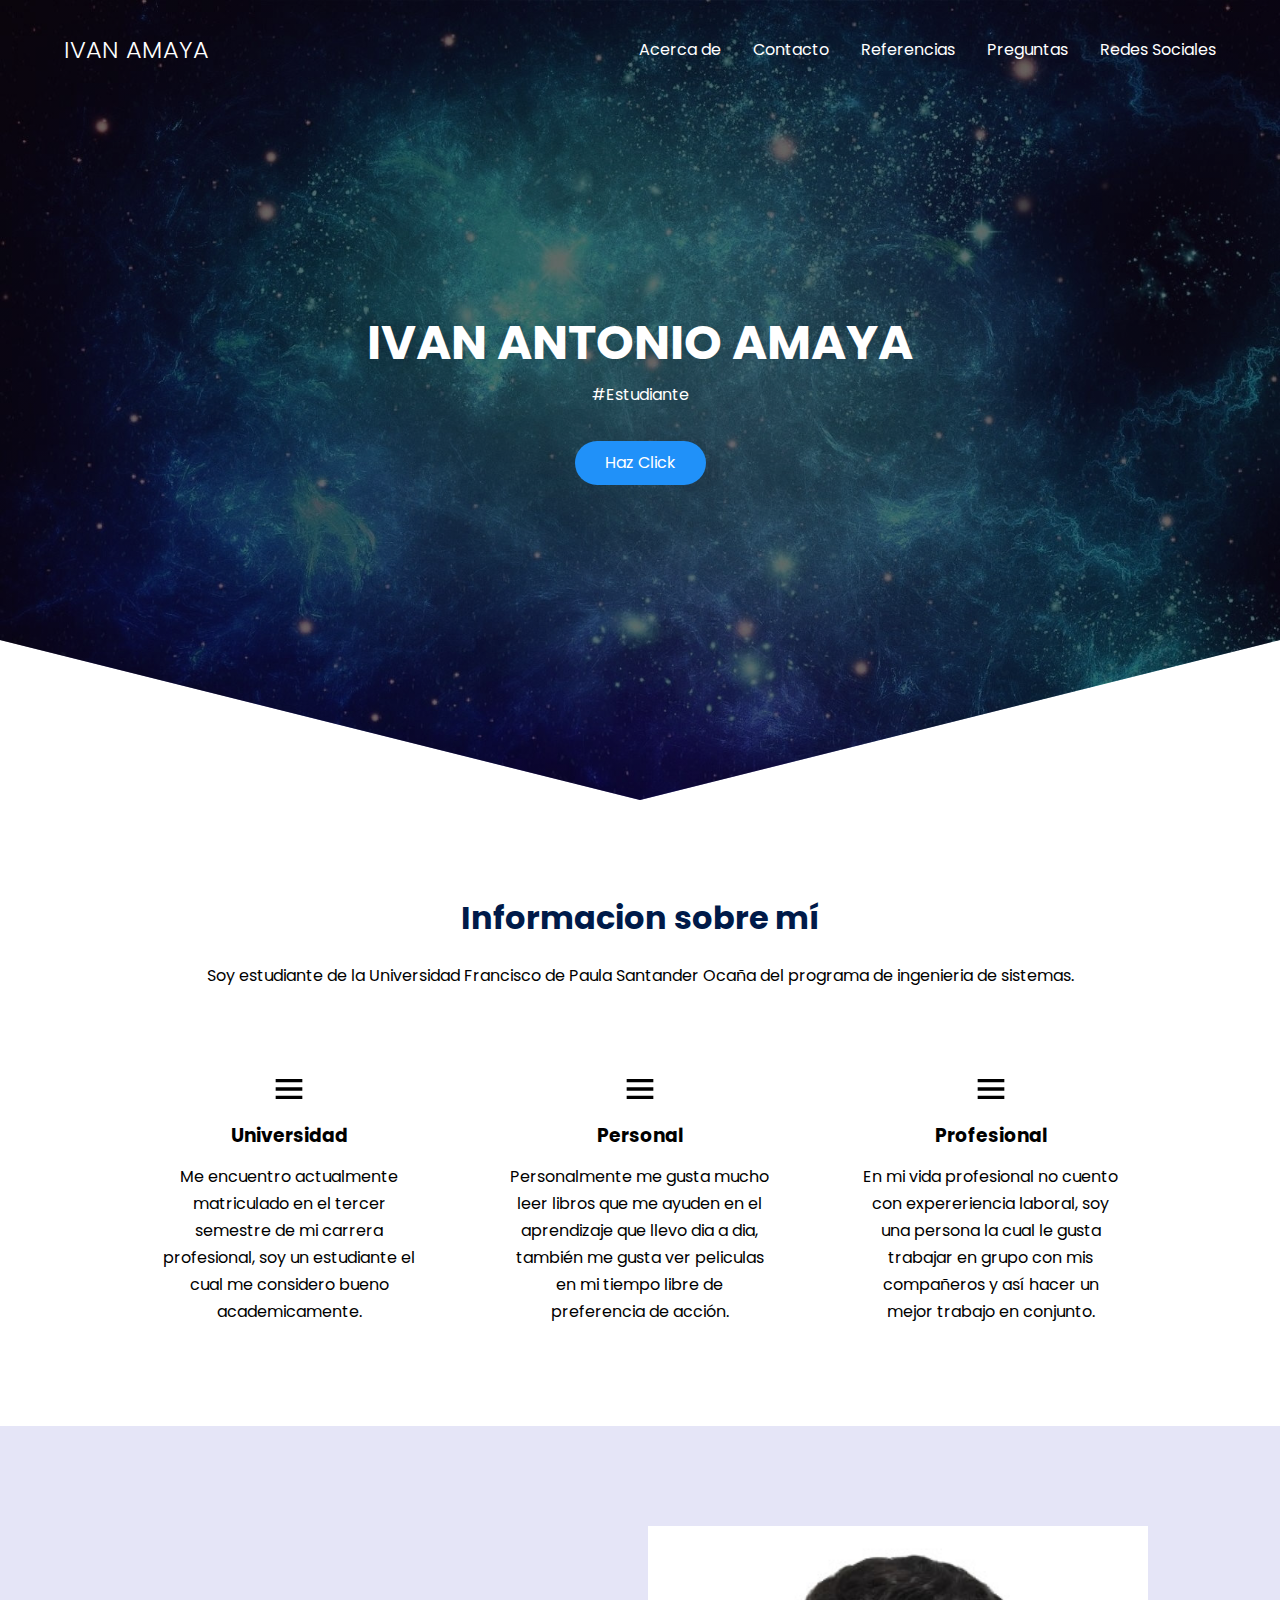
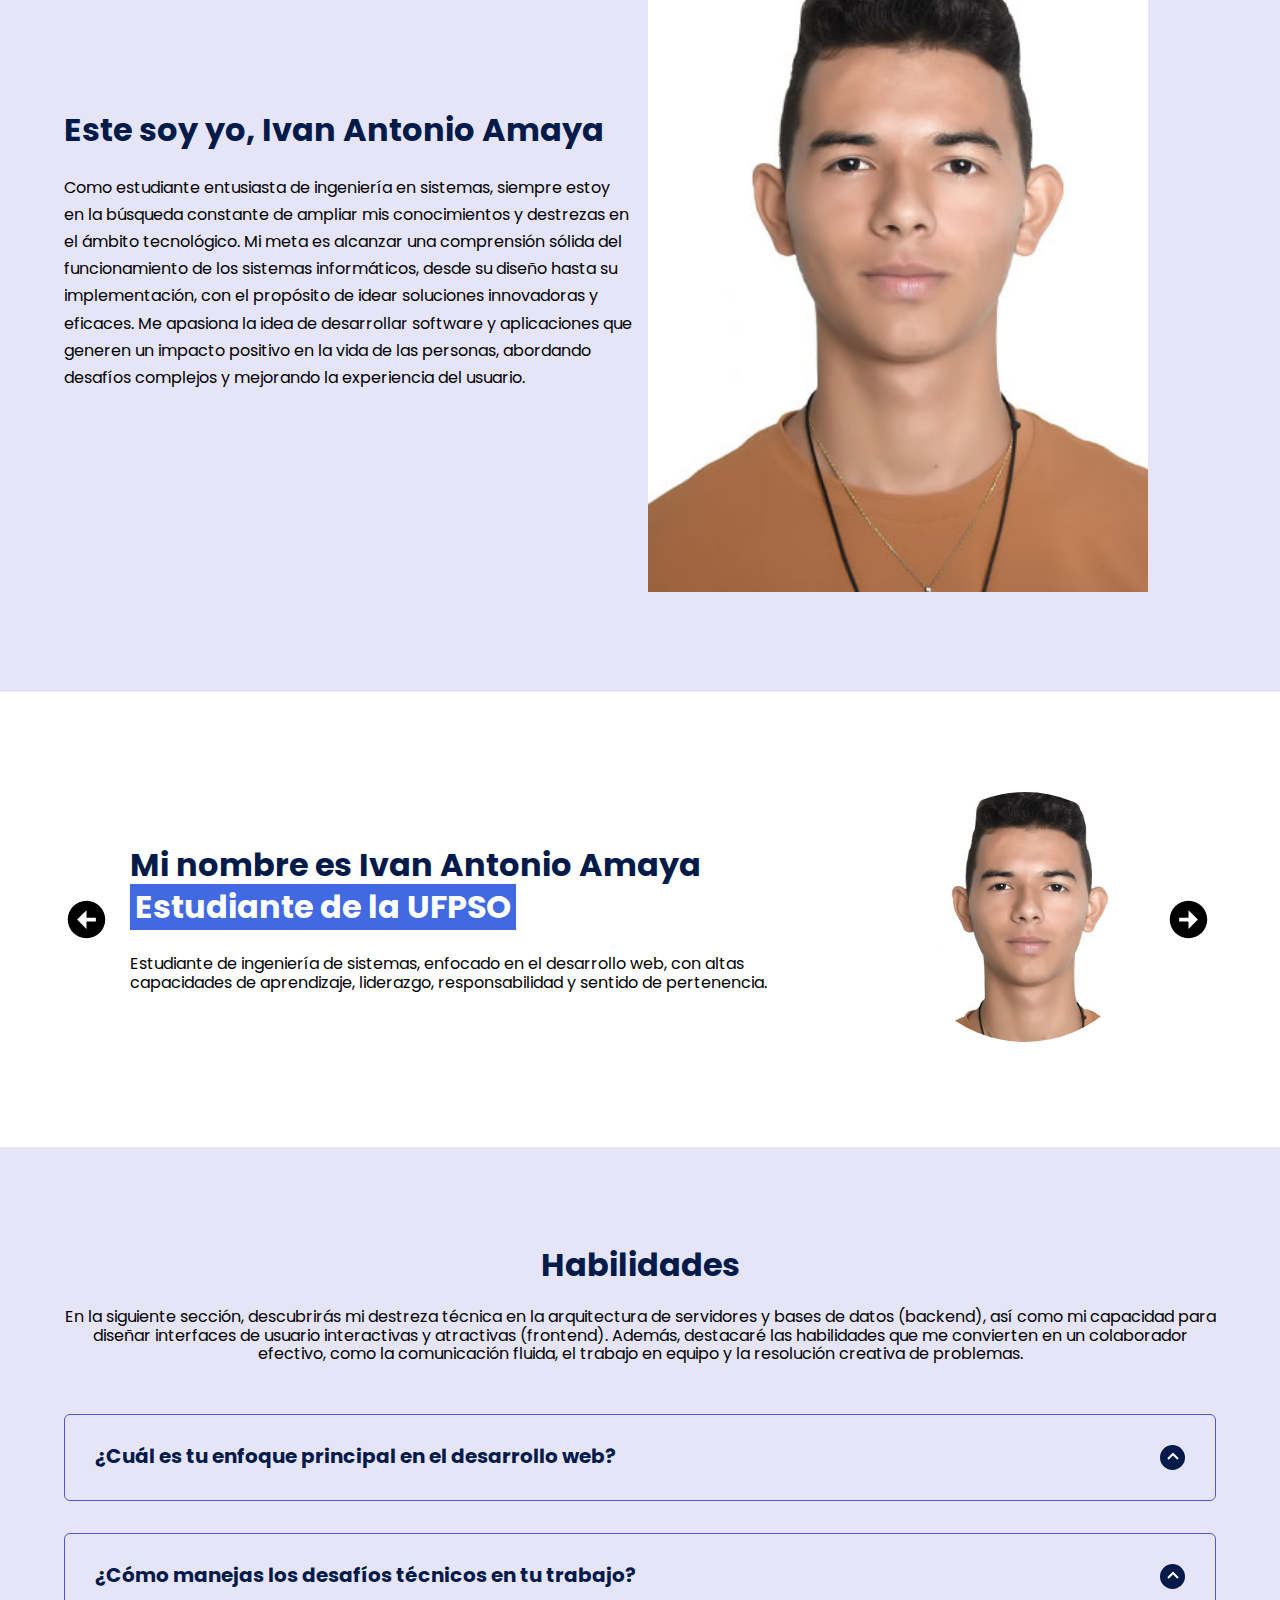
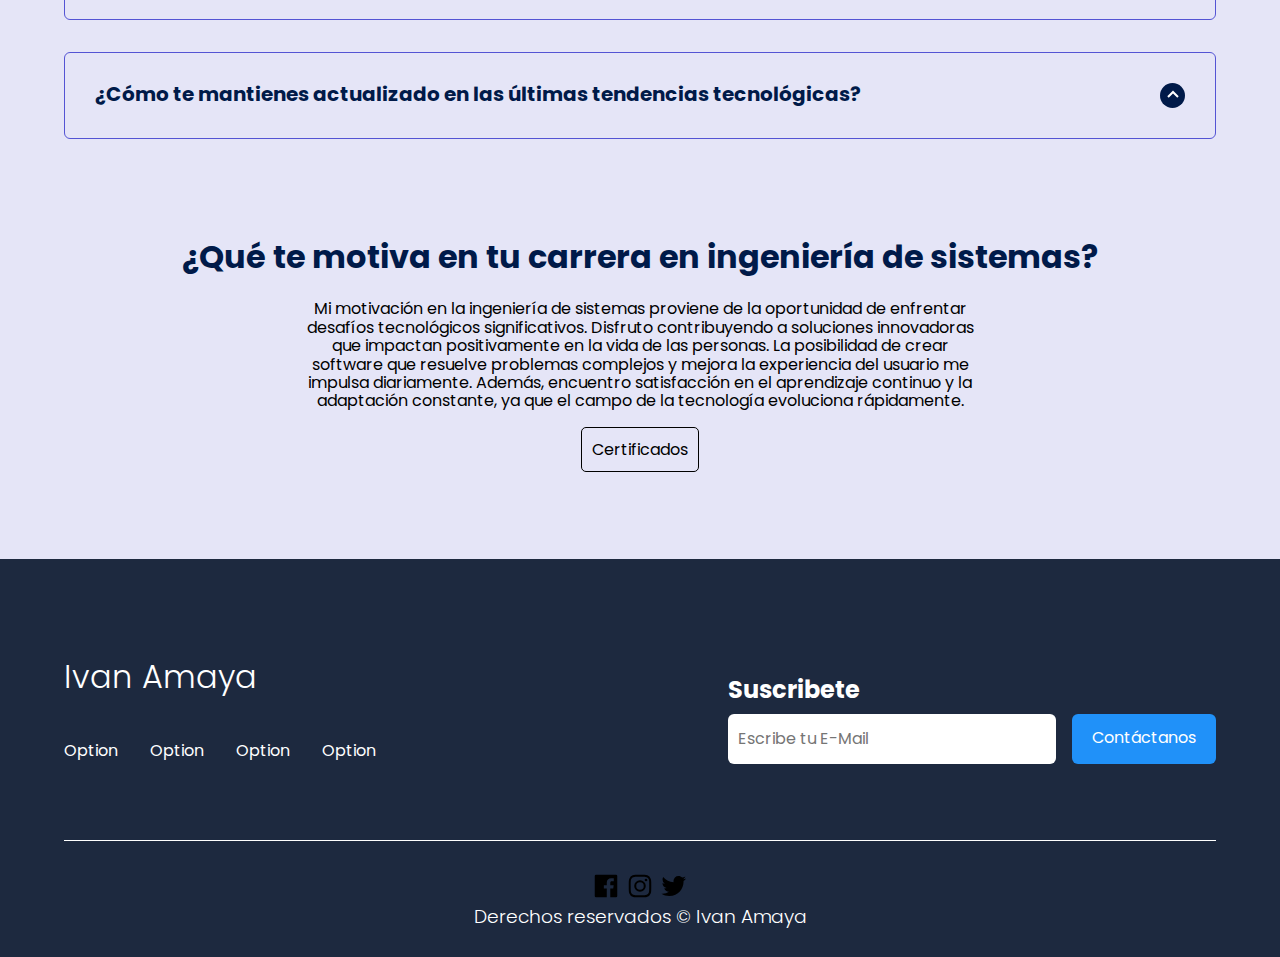
<file: index.html>
<!DOCTYPE html>
<html lang="en">

<head>
    <meta charset="UTF-8">
    <meta http-equiv="X-UA-Compatible" content="IE=edge">
    <meta name="viewport" content="width=device-width, initial-scale=1.0">
    <title>IVAN AMAYA</title>
    <link rel="shortcut icon" href="img/Ivan.jpg" type="image/x-icon">
    <link rel="stylesheet" href="css/normalize.css">
    <link rel="stylesheet" href="css/style.css">
</head>

<body>
    <!-- front page -->
    <header class="person">
        <nav class="nav container">
            <div class="nav_logo">
                <h2 class="nav_title">IVAN AMAYA</h2>
            </div>
            <!-- ul.nav_link.nav_link_menu>(li.nav_items>a.nav_links{Texto})*4 -->
            <ul class="nav_link nav_link_menu">
                <!-- <li class="nav_items">
                    <a href="#" class="nav_links">Inicio</a>
                </li> -->
                <li class="nav_items">
                    <a href="#about" class="nav_links">Acerca de</a>
                </li>
                <li class="nav_items">
                    <a href="#contact" class="nav_links">Contacto</a>
                </li>
                <li class="nav_items">
                    <a href="#references" class="nav_links">Referencias</a>
                </li>
                <li class="nav_items">
                    <a href="#questions" class="nav_links">Preguntas</a>
                </li>
                <li class="nav_items">
                    <a href="#social_media" class="nav_links">Redes Sociales</a>
                </li>
                <img src="icons/exit.svg" alt="Icon Exit" class="nav_close">
            </ul>
            <div class="nav_menu">
                <img src="icons/menu.svg" alt="Icon Menu" class="nav_img">
            </div>
        </nav>
        <section class="person_container container">
            <h1 class="person_title">IVAN ANTONIO AMAYA</h1>
            <p class="person_paragraph">#Estudiante</p>
            <a href="#" class="btn">Haz Click</a>
        </section>
    </header>

    <!-- options -->
    <main>
        <section class="container about" id="about">
            <h2 class="subtitle">Informacion sobre mí</h2>
            <p class="about_paragraph">Soy estudiante de la Universidad Francisco de Paula Santander Ocaña del programa
                de ingenieria de sistemas.
            </p>

            <div class="about_main">
                <!-- (article.about_icons>img.about_icon+h3.about_title+p.about_paragraph)*3 -->
                <article class="about_icons">
                    <img src="icons/menu.svg" alt="Icon" class="about_icon">
                    <h3 class="about_title">Universidad</h3>
                    <p class="about_paragraph">Me encuentro actualmente matriculado en el tercer semestre de mi carrera profesional,
                        soy un estudiante el cual me considero bueno academicamente.</p>
                </article>
                <article class="about_icons">
                    <img src="icons/menu.svg" alt="Icon" class="about_icon">
                    <h3 class="about_title">Personal</h3>
                    <p class="about_paragraph">Personalmente me gusta mucho leer libros que me ayuden en el aprendizaje
                        que llevo dia a dia, también me gusta ver peliculas en mi tiempo libre de preferencia de acción.
                    </p>
                </article>
                <article class="about_icons">
                    <img src="icons/menu.svg" alt="Icon" class="about_icon">
                    <h3 class="about_title">Profesional</h3>
                    <p class="about_paragraph">En mi vida profesional no cuento con expereriencia laboral, soy una persona la cual
                        le gusta trabajar en grupo con mis compañeros y así hacer un mejor trabajo en conjunto.</p>
                </article>
            </div>
        </section>

        <section class="options" id="contact">
            <div class="options_container container">
                <div class="options_texts"> 
                    <h2 class="subtitle">Este soy yo, Ivan Antonio Amaya </h2>
                    <p class="options_paragraph">Como estudiante entusiasta de ingeniería en sistemas,
                         siempre estoy en la búsqueda constante de ampliar mis conocimientos y destrezas 
                         en el ámbito tecnológico. Mi meta es alcanzar una comprensión sólida del funcionamiento
                          de los sistemas informáticos, desde su diseño hasta su implementación, con el propósito
                           de idear soluciones innovadoras y eficaces. Me apasiona la idea de desarrollar software
                            y aplicaciones que generen un impacto positivo en la vida de las personas, abordando
                            desafíos complejos y mejorando la experiencia del usuario.

                    </p>
                </div>
                <figure class="options_picture">
                    <img src="img/Ivan.jpg" alt="Imagen Options" class="options_img">
                </figure>
            </div>
        </section>

        <section class="testimony" id="references">
            <div class="testimony_container container">

                <img src="icons/leftarro.svg" alt="Icon Flecha" class="testimony_arrow" id="before">

                <section class="testimony_body testimony_body--show" data-id="1">
                    <div class="testimony_texts">
                        <h2 class="subtitle">Mi nombre es Ivan Antonio Amaya
                            <span class="testimony_course">Estudiante de la UFPSO</span>
                        </h2>
                        <p class="testimony__review">
                            Estudiante de ingeniería de sistemas, enfocado en el desarrollo web, 
                            con altas capacidades de aprendizaje, liderazgo, responsabilidad y sentido de pertenencia.</p>
                    </div>
                    <figure class="testimony_picture">
                        <img src="img/Ivan.jpg" alt="Foto Persona" class="testimony_img">
                    </figure>
                </section>

                <section class="testimony_body" data-id="2">
                    <div class="testimony_texts">
                        <h2 class="subtitle">Mi nombre es Ivan Antonio Amaya
                            <span class="testimony_course">Estudiante de la UFPSO</span>
                        </h2>
                        <p>Mi destreza técnica es notable, pero lo que destaca aún más es mi habilidad para colaborar
                            en equipos. Soy un comunicador efectivo, capaz de transmitir ideas técnicas de manera clara
                            y concisa. Mi actitud proactiva y mi disposición para apoyar a mis compañeros son cualidades
                            que me hacen destacar en cualquier entorno de trabajo colaborativo.</p>
                    </div>
                    <figure class="testimony_picture">
                        <img src="img/Ivan.jpg" alt="Foto Persona" class="testimony_img">
                    </figure>
                </section>

                <section class="testimony_body" data-id="3">
                    <div class="testimony_texts">
                        <h2 class="subtitle">Mi nombre es Ivan Antonio Amaya
                            <span class="testimony_course">Estudiante de la UFPSO</span>
                        </h2>
                        <p>e demostrado ser un estudiante entregado y apasionado por la ingeniería en sistemas.
                             Mi enfoque meticuloso para abordar problemas complejos es digno de reconocimiento. 
                             Siempre me esfuerzo por comprender a fondo las raíces de los desafíos tecnológicos y 
                             afronto cada situación con creatividad y precisión..</p>
                    </div>
                    <figure class="testimony_picture">
                        <img src="img/Ivan.jpg" alt="Foto Persona" class="testimony_img">
                    </figure>
                </section>

                <section class="testimony_body" data-id="4">
                    <div class="testimony_texts">
                        <h2 class="subtitle">Mi nombre es Ivan Antonio Amaya
                            <span class="testimony_course">Estudiante de la UFPSO</span>
                        </h2>
                        <p>Además de mis habilidades técnicas, destaco mi capacidad para trabajar en equipo.
                             Soy un colaborador comprometido y un comunicador efectivo. Mi habilidad para liderar
                              discusiones y trabajar hacia soluciones consensuadas demuestra mi capacidad para 
                              adaptarme a diferentes entornos y facilitar el progreso del equipo..</p>
                    </div>
                    <figure class="testimony_picture">
                        <img src="img/Ivan.jpg" alt="Foto Persona" class="testimony_img">
                    </figure>
                </section>

                <img src="icons/righarrow.svg" alt="Icon Flecha" class="testimony_arrow" id="next">

            </div>
        </section>

        <section class="questions" id="questions">
            <div class="container">
                <h2 class="subtitle">Habilidades</h2>
                <p class="questions_paragraph">En la siguiente sección, descubrirás mi destreza técnica en la arquitectura de
                     servidores y bases de datos (backend), así como mi capacidad para diseñar interfaces de usuario interactivas 
                     y atractivas (frontend). Además, destacaré las habilidades que me convierten en un colaborador efectivo, 
                     como la comunicación fluida, el trabajo en equipo y la resolución creativa de problemas.</p>

                <section class="questions_container">
                    <article class="questions_padding">
                        <div class="questions_answer">
                            <h3 class="questions_title">¿Cuál es tu enfoque principal en el desarrollo web?
                                <span class="questions_arrow">
                                    <img src="icons/arrow.svg" class="questions_img">
                                </span>
                            </h3>

                            <p class="questions_show">Mi enfoque principal en el desarrollo web se orienta hacia la creación 
                                de experiencias de usuario excepcionales. Me apasiona la implementación de interfaces intuitivas 
                                y eficientes, utilizando tecnologías de vanguardia. Me aseguro de seguir prácticas de codificación 
                                eficientes para garantizar un rendimiento óptimo y una fácil mantenibilidad del código.</p>
                        </div>
                    </article>

                    <article class="questions_padding">
                        <div class="questions_answer">
                            <h3 class="questions_title">¿Cómo manejas los desafíos técnicos en tu trabajo?
                                <span class="questions_arrow">
                                    <img src="icons/arrow.svg" class="questions_img">
                                </span>
                            </h3>

                            <p class="questions_show">Abordar desafíos técnicos es una parte fundamental de mi enfoque de trabajo. 
                                nicialmente, realizo un análisis exhaustivo del problema, descomponiendo cada componente. Luego, 
                                busco soluciones creativas, aprovechando mi conocimiento técnico y explorando nuevas perspectivas. 
                                Valorizo la colaboración, por lo que consulto con colegas cuando es necesario, fomentando un ambiente 
                                de resolución de problemas de manera conjunta para encontrar la mejor solución posible.</p>
                        </div>
                    </article>

                    <article class="questions_padding">
                        <div class="questions_answer">
                            <h3 class="questions_title"> ¿Cómo te mantienes actualizado en las últimas tendencias tecnológicas?
                                <span class="questions_arrow">
                                    <img src="icons/arrow.svg" class="questions_img">
                                </span>
                            </h3>

                            <p class="questions_show">La actualización constante es esencial en el mundo tecnológico. 
                                Para estar al tanto de las últimas tendencias, participo activamente en cursos en línea 
                                que cubren tecnologías emergentes. Asisto a conferencias y eventos del sector, donde puedo 
                                conectarme con profesionales y conocer de primera mano las innovaciones. Además, dedico 
                                tiempo a la lectura de blogs y artículos especializados. En mis proyectos personales, 
                                experimento con nuevas tecnologías para aplicar y consolidar los conocimientos adquiridos.</p>
                        </div>
                    </article>
                </section>

                <section class="questions_offer">
                    <h2 class="subtitle">¿Qué te motiva en tu carrera en ingeniería de sistemas?</h2>
                    <p class="questions_copy">Mi motivación en la ingeniería de sistemas proviene de la oportunidad de enfrentar 
                        desafíos tecnológicos significativos. Disfruto contribuyendo a soluciones innovadoras que impactan positivamente 
                        en la vida de las personas. La posibilidad de crear software que resuelve problemas complejos y mejora la 
                        experiencia del usuario me impulsa diariamente. Además, encuentro satisfacción en el aprendizaje continuo y 
                        la adaptación constante, ya que el campo de la tecnología evoluciona rápidamente.</p>
                    <a href="Documentos/Diploma.pdf" class="cta" style="text-decoration: none; color: black; border: 1px solid black; padding: 10px; border-radius: 5px; cursor: pointer;">Certificados</a>
                </section>
            </div>
        </section>
    </main>

    <footer class="footer" id="social_media">
        <section class="footer_container container">
            <nav class="nav nav--footer">
                <h2 class="footer_title">Ivan Amaya</h2>
                <ul class="nav_link nav_link--footer">
                    <!-- (li.nav_items>a.nav_links{Option})*4 -->
                    <li class="nav_items">
                        <a href="#" class="nav_links">Option</a>
                    </li>
                    <li class="nav_items">
                        <a href="#" class="nav_links">Option</a>
                    </li>
                    <li class="nav_items">
                        <a href="#" class="nav_links">Option</a>
                    </li>
                    <li class="nav_items">
                        <a href="#" class="nav_links">Option</a>
                    </li>
                </ul>
            </nav>
            <form class="footer_form">
                <h2 class="footer_info">Suscribete</h2>
                <!-- .footer_inputs>input:email.footer_input+input:submit.footer_submit -->
                <div class="footer_inputs">
                    <input type="email" class="footer_input" placeholder="Escribe tu E-Mail">
                    <input type="submit" value="Contáctanos" class="footer_submit">
                </div>
            </form>
        </section>
        <section class="footer_copy container">
            <div class="footer_social">
                <a href="https://www.facebook.com/jose.conde.94064?mibextid=ZbWKwL" class="footer_icon"><img src="icons/facebook.svg" alt="Icon Facebook"
                        class="footer_img"></a>
                <a href="https://instagram.com/ivanamayabermudez?igshid=MTNiYzNiMzkwZA==" class="footer_icon"><img src="icons/instagram.svg" alt="Icon Instagram"
                        class="footer_img"></a>
                <a href="#" class="footer_icon"><img src="icons/twiter.svg" alt="Icon Twitter" class="footer_img"></a>
            </div>
            <h3 class="footer_copyright">Derechos reservados &copy; Ivan Amaya</h3>
        </section>
    </footer>


    <script src="js/slider.js"></script>
    <script src="js/questions.js"></script>
</body>

</html>
</file>
<file: html/Ejer.html>
<!DOCTYPE html>
<html lang="en">

<head>
    <meta charset="UTF-8">
    <meta http-equiv="X-UA-Compatible" content="IE=edge">
    <meta name="viewport" content="width=device-width, initial-scale=1.0">
    <title>Document</title>
</head>

<body>
    <input type="text" id="caja">
    <div id="print"></div>
    <button onclick="calculo()">Validar</button>

    <script>
        function calculo() {
            let caja = document.getElementById("caja").value;
            let array = caja.split("");
            let print = "";

            console.log();
            if (isNan(caja) == true) {

                for (let i = 0; i < array.length; i++) {
                    // console.log(array[i]);
                    print += array[i] + "<br>";
                    if (array[i] != " ") {

                    }
                }
            } else {
                Swal.fire({
                    title: "The Internet?",
                    text: "That thing is still around?",
                    icon: "question"
                });
            }

            console.log(array);
            document.getElementById("print").innerHTML = print
        }
    </script>
</body>

</html>
</file>
<file: html/ejer_dos.html>
<!DOCTYPE html>
<html lang="en">
<head>
    <meta charset="UTF-8">
    <meta http-equiv="X-UA-Compatible" content="IE=edge">
    <meta name="viewport" content="width=device-width, initial-scale=1.0">
    <title>Document</title>
</head>
<body>
    <input type="text" id="caja">
    <div id="print"></div>
    <button onclick="calculo()">Validar</button>

    <script>
        function calculo() {
            let caja_Uno = parseInt(document.getElementById(caja_Uno).value);
            let caja_Dos = parseInt(document.getElementById(caja_Dos).value);

            for (caja_Uno; caja_Uno <= caja_Dos; caja_Uno+=2) {
                print += caja_Uno + "/";
                
            }
            document.getElementById("print").innerHTML = print;
        }
    </script>
</body>
</html>
</file>
<file: css/style.css>
@import url('https://fonts.googleapis.com/css2?family=Poppins:wght@300;400;600;700&display=swap');

body {
    font-family: 'Poppins', sans-serif;
}

:root {
    --padding-container: 100px 0;
    --color-title: #001a49;
}

/* front page */

.container {
    width: 90%;
    max-width: 1200px;
    margin: 0 auto;
    overflow: hidden;
    padding: var(--padding-container);
}

.person {
    width: 100%;
    height: 100vh;
    min-height: 600px;
    max-height: 800px;
    position: relative;
    display: grid;
    grid-template-rows: 100px 1fr;
    color: #fff;
}

.person::before {
    content: "";
    position: absolute;
    top: 0;
    left: 0;
    width: 100%;
    height: 100%;
    background-image: linear-gradient(180deg, #0000008c 0%, #0000008c 100%), url('../img/Galaxia.jpg');
    background-size: cover;
    clip-path: polygon(100% 0, 100% 80%, 50% 100%, 0 80%, 0 0);
    z-index: -1;
}

/* nav */
.nav {
    --padding-container: 0;
    height: 100%;
    display: flex;
    align-items: center;
}

.nav_title {
    font-weight: 300;
}

.nav_link {
    margin-left: auto;
    padding: 0;
    display: grid;
    grid-auto-flow: column;
    grid-auto-columns: max-content;
    gap: 2em;
}

.nav_items {
    list-style: none;
}

.nav_links {
    color: #fff;
    text-decoration: none;
}

.nav_menu {
    margin-left: auto;
    cursor: pointer;
    display: none;
}

.nav_img {
    display: block;
    width: 30px;
}

.nav_close {
    display: var(--show, none);
}

/* person container */

.person_container {
    max-width: 800px;
    --padding-container: 0;
    display: grid;
    grid-auto-rows: max-content;
    align-content: center;
    gap: 1em;
    padding-bottom: 100px;
    text-align: center;
}

.person_title {
    font-size: 3rem;
}

.person_paragraph {
    margin-bottom: 20px;
}

.btn {
    display: inline-block;
    background-color: #2091f9;
    justify-self: center;
    color: #fff;
    text-decoration: none;
    padding: 13px 30px;
    border-radius: 32px;
}

/* about */

.about {
    text-align: center;
}

.subtitle {
    color: var(--color-title);
    font-size: 2rem;
    margin-bottom: 25px;
}

.about_paragraph {
    line-height: 1.7;
}

.about_main {
    padding-top: 80px;
    display: grid;
    width: 90%;
    margin: 0 auto;
    gap: 1em;
    overflow: hidden;
    grid-template-columns: repeat(auto-fit, minmax(260px, auto));
}

.about_icons {
    display: grid;
    gap: 1em;
    justify-items: center;
    width: 260px;
    overflow: hidden;
    margin: 0 auto;
}

.about_icon {
    width: 40px;
}

/* options */

.options {
    background-color: #e5e5f7;
    background-image: linear-gradient(#444cf7 0.5px, transparente 0.5px), radial-gradient(#444cf7 0.5px, #e5e5f7 0.5px);
    background-size: cover;
    background-position: 0 0, 10px 10px;
    overflow: hidden;
}

.options_container {
    display: grid;
    grid-template-columns: 1fr 1fr;
    gap: 1em;
    align-items: center;
}

.options_picture {
    max-width: 500px;
}

.options_paragraph {
    line-height: 1.7;
    margin-bottom: 15px;
}

.options_img {
    width: 100%;
    display: block;
}

/* testimonys */

.testimony {
    background-color: #ffffff;
}

.testimony_container {
    display: grid;
    grid-template-columns: 50px 1fr 50px;
    gap: 1em;
    align-items: center;
}

.testimony_body {
    display: grid;
    grid-template-columns: 1fr max-content;
    justify-content: space-between;
    align-items: center;
    gap: 2em;
    grid-column: 2/3;
    grid-row: 1/2;
    opacity: 0;
    pointer-events: none;
}

.testimony_body--show {
    pointer-events: unset;
    opacity: 1;
    transition: opacity 1.5s ease-in-out;
}

.testimony_img {
    width: 250px;
    height: 250px;
    border-radius: 50%;
    object-fit: cover;
    object-position: 50% 30%;
}

.testimony_texts {
    max-width: 700px;
}

.testimony_course {
    background-color: royalblue;
    color: #fff;
    display: inline-block;
    padding: 5px;
}

.testimony_arrow {
    width: 90%;
    cursor: pointer;
}

/* Questions */

.questions {
    text-align: center;
    background-color: #e5e5f7;
}

.questions_container {
    display: grid;
    gap: 2em;
    padding-top: 50px;
    padding-bottom: 100px;
}

.questions_padding {
    padding: 0;
    transition: padding .3s;
    border: 1px solid #5454D4;
    border-radius: 6px;
}

.questions_padding--add {
    padding-bottom: 30px;
}

.questions_answer {
    padding: 0 30px 0;
    overflow: hidden;
}

.questions_title {
    text-align: left;
    display: flex;
    font-size: 20px;
    padding: 30px 0 30px;
    cursor: pointer;
    color: var(--color-title);
    justify-content: space-between;
}

.questions_arrow {
    border-radius: 50%;
    background-color: var(--color-title);
    width: 25px;
    height: 25px;
    display: flex;
    justify-content: center;
    align-items: center;
    align-self: flex-end;
    margin-left: 10px;
    transition: transform .3s;
}

.questions_arrow--rotate {
    transform: rotate(180deg);
}

.questions_show {
    text-align: left;
    height: 0;
    transition: height .3s;
}

.questions_img {
    display: block;
}

.questions_copy {
    width: 60%;
    margin: 0 auto;
    margin-bottom: 30px;
}

/* footer */

.footer {
    background-color: #1d293f;
}

.footer_title {
    font-weight: 300;
    font-size: 2rem;
    margin-bottom: 30px;
}

.footer_title,
.footer_info {
    color: #fff;
}

.footer_container {
    display: flex;
    justify-content: space-between;
    align-items: center;
    border-bottom: 1px solid #fff;
    padding-bottom: 60px;
}

.nav--footer {
    padding-bottom: 20px;
    display: grid;
    gap: 1em;
    grid-auto-flow: row;
    height: 100%;
}

.nav_link--footer {
    display: flex;
    margin: 0;
    margin-right: 20px;
    flex-wrap: wrap;
}

.footer_inputs {
    margin-top: 10px;
    display: flex;
    overflow: hidden;
}

.footer_input {
    background-color: #fff;
    height: 50px;
    display: block;
    padding-left: 10px;
    border-radius: 6px;
    font-size: 1rem;
    outline: none;
    border: none;
    margin-right: 16px;
}

.footer_submit {
    margin-left: auto;
    display: inline-block;
    height: 50px;
    padding: 0 20px;
    background-color: #2091f9;
    border: none;
    font-size: 1rem;
    color: #fff;
    border-radius: 6px;
    cursor: pointer;
}

.footer_copy {
    --padding-container: 30px 0;
    text-align: center;
    color: #fff;
}

.footer_copyright {
    font-weight: 300;
}

.footer_icons {
    margin-bottom: 10px;
}

.footer_img {
    width: 30px;
}
</file>
